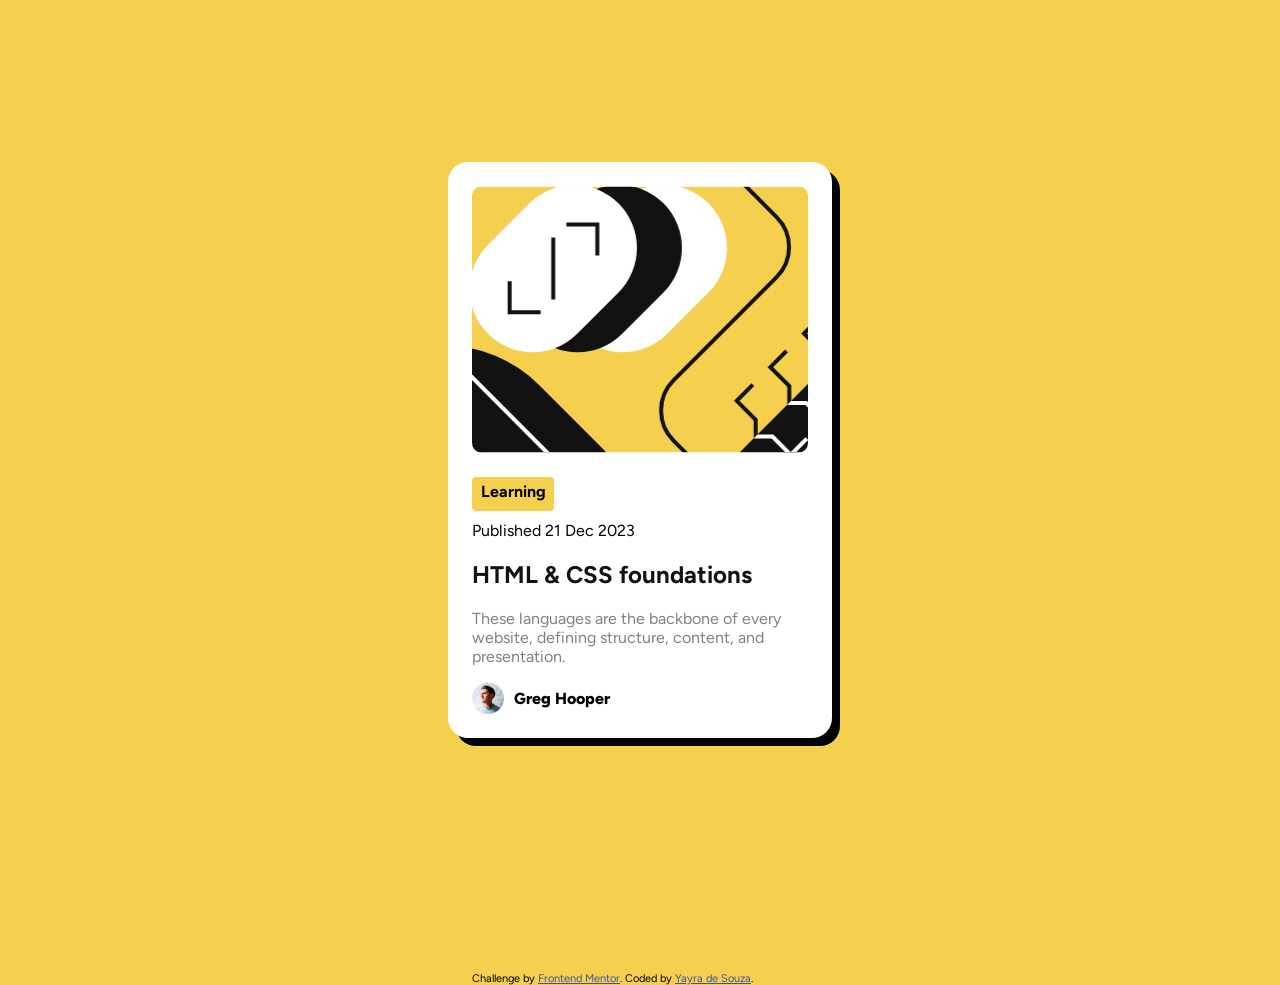
<file: index.html>
<!DOCTYPE html>
<html lang="en">
<head>
  <meta charset="UTF-8">
  <meta name="viewport" content="width=device-width, initial-scale=1.0"> <!-- displays site properly based on user's device -->

  <link rel="icon" type="image/png" sizes="32x32" href="./assets/images/favicon-32x32.png">
  <link rel="stylesheet" href="./style/style.css">
  
  <title>Frontend Mentor | Blog preview card</title>

  <link rel="preconnect" href="https://fonts.googleapis.com">
  <link rel="preconnect" href="https://fonts.gstatic.com" crossorigin>
  <link href="https://fonts.googleapis.com/css2?family=Figtree:ital,wght@0,300..900;1,300..900&display=swap" rel="stylesheet">

  <!-- Feel free to remove these styles or customise in your own stylesheet 👍 -->
  <style>
    .attribution { font-size: 11px; text-align: center; 
    position: absolute;
    top: 90vh;
    }
    .attribution a { color: hsl(228, 45%, 44%); }
  </style>
</head>
<body>
  <div class="container">
  <div class="illustration">
  </div>
  <div class="section">
  <div class="button">
  <strong>Learning</strong>
  </div>
  <div class="published">
  Published 21 Dec 2023
  <div>
  <h2>
  HTML & CSS foundations
</h2>

  <P>
  These languages are the backbone of every website, defining structure, content, and presentation.
  </P>
</div>

  <div class="author">
    <div class="author_pic"></div>
  <div class="author_name"> Greg Hooper</div>
</div>
</div>
  
  <div class="attribution">
    Challenge by <a href="https://www.frontendmentor.io?ref=challenge" target="_blank">Frontend Mentor</a>. 
    Coded by <a href="#">Yayra de Souza</a>.
  </div>
</body>
</html>
</file>
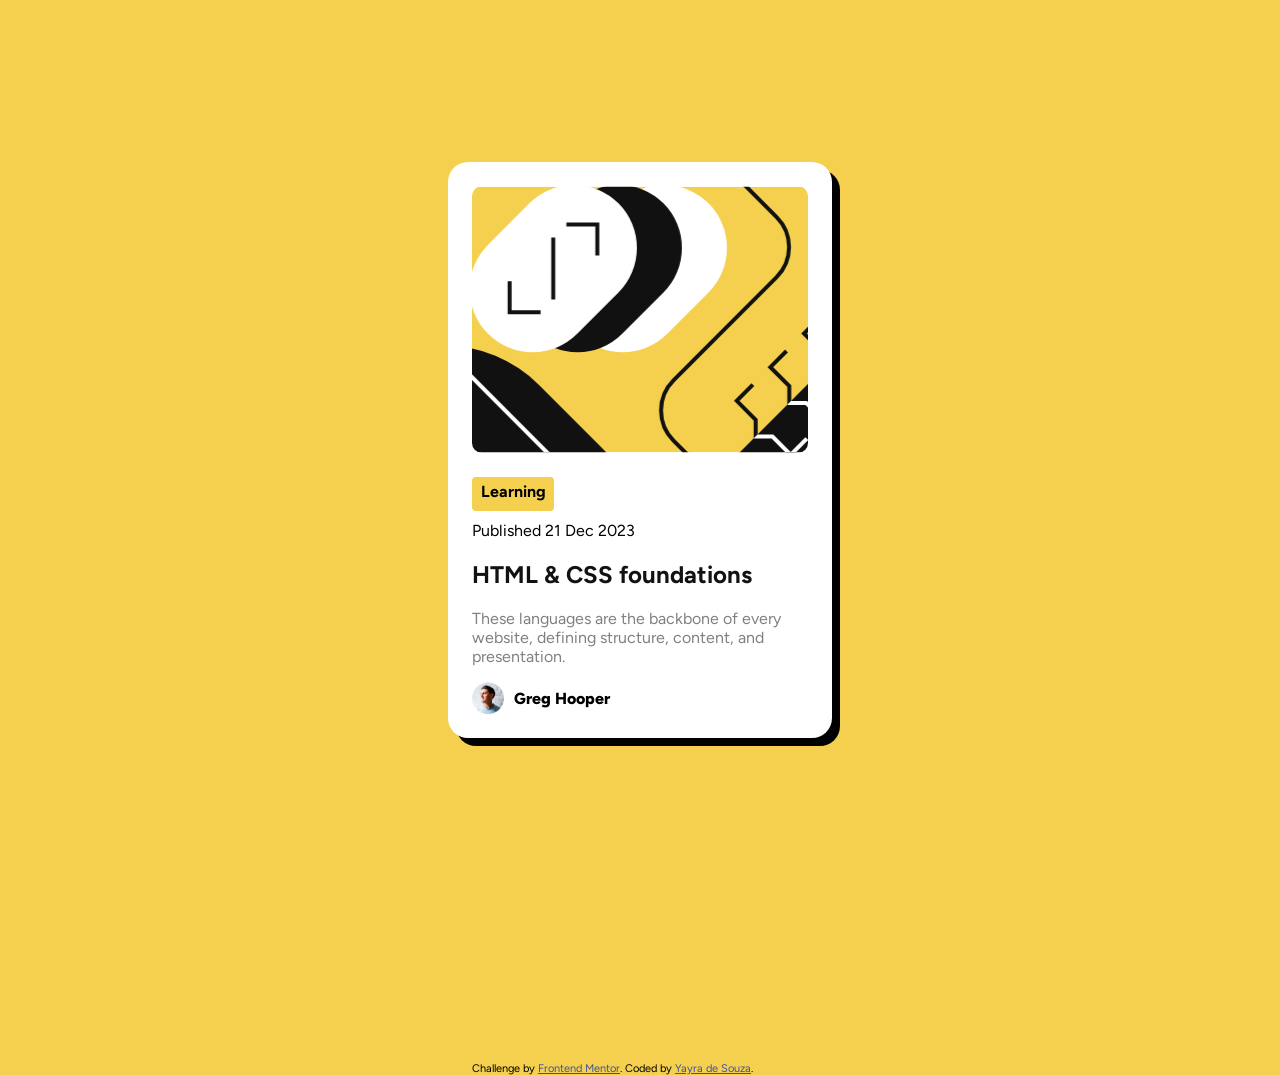
<file: blog-preview-card-main/index.html>
<!DOCTYPE html>
<html lang="en">
<head>
  <meta charset="UTF-8">
  <meta name="viewport" content="width=device-width, initial-scale=1.0"> <!-- displays site properly based on user's device -->

  <link rel="icon" type="image/png" sizes="32x32" href="./assets/images/favicon-32x32.png">
  <link rel="stylesheet" href="./style/style.css">
  
  <title>Frontend Mentor | Blog preview card</title>

  <link rel="preconnect" href="https://fonts.googleapis.com">
  <link rel="preconnect" href="https://fonts.gstatic.com" crossorigin>
  <link href="https://fonts.googleapis.com/css2?family=Figtree:ital,wght@0,300..900;1,300..900&display=swap" rel="stylesheet">

  <!-- Feel free to remove these styles or customise in your own stylesheet 👍 -->
  <style>
    .attribution { font-size: 11px; text-align: center; 
    position: absolute;
    top: 100vh;
    }
    .attribution a { color: hsl(228, 45%, 44%); }
  </style>
</head>
<body>
  <div class="container">
  <div class="illustration">
  </div>
  <div class="section">
  <div class="button">
  <strong>Learning</strong>
  </div>
  <div class="published">
  Published 21 Dec 2023
  <div>
  <h2>
  HTML & CSS foundations
</h2>

  <P>
  These languages are the backbone of every website, defining structure, content, and presentation.
  </P>
</div>

  <div class="author">
    <div class="author_pic"></div>
  <div class="author_name"> Greg Hooper</div>
</div>
</div>
  
  <div class="attribution">
    Challenge by <a href="https://www.frontendmentor.io?ref=challenge" target="_blank">Frontend Mentor</a>. 
    Coded by <a href="#">Yayra de Souza</a>.
  </div>
</body>
</html>
</file>
<file: style/style.css>
@media (max-width:375px){
    body {
        display: flex;
        flex-direction: column;
        flex-wrap: wrap;
        justify-content: center;
        background-color: hsl(47, 88%, 63%);
        font-family: "Figtree", sans-serif;
        height: 100vh;
    }

    h2 {
        color:hsl(0, 0%, 7%);
    }

    p {
        color: hsl(0, 0%, 50%);
    }

    .illustration {
        background-image: url("../assets/images/illustration-article.svg");
        background-position: top;
        background-size: cover;
        background-repeat: no-repeat;
        height:200px;
        width: 279px;
        border-radius: 10px;
    }

    .section {
        width: 279px;
    }

    .published {
        margin-top: 10px;
    }

    .container {
        background-color: hsl(0, 0%, 100%);
        max-width: 327px;
        max-height: 501px;
        display: flex;
        justify-content:center;
        flex-direction: column;
        padding: 24px;
        border-radius: 20px;
        position:absolute;
        top:50%;
        left:50%;
        transform:translate(-50%,-50%);
        box-shadow: 8px 8px;
    }

    .button {
        background-color: hsl(47, 88%, 63%);
        max-width: 73px;
        max-height: 26px;
        margin-top: 24px; 
        padding-bottom: 5px;
        border-radius: 4px;
        text-align:center;
    }
   
    .author {
        display: flex;
        flex-direction: row;
        justify-content:left;
        align-items: center;
    }
    .author_pic {
        background-image: url("../assets/images/image-avatar.webp");
        background-size: contain;
        width: 32px;
        height: 32px;
    }
    .author_name {
        text-align: justify;
        justify-content: center;
        font-weight: 800;
        padding-left: 10px;
    }
}

/*for desktop*/
@media (min-width:376px) and (max-width:1920px) {
body {
    display: flex;
    flex-direction: column;
    flex-wrap: wrap;
    justify-content: center;
    background-color: hsl(47, 88%, 63%);
    font-family: "Figtree", sans-serif;
}

h2 {
    color:hsl(0, 0%, 7%);
}

.published {
    margin-top: 10px;
}

.illustration {
    background-image: url("../assets/images/illustration-article.svg");
    background-position: top;
    background-size: cover;
    background-repeat: no-repeat;
    height:40rem;
    border-radius: 10px;
    width: 336px;
}

.section {
    width: 336px;
}
.container {
    background-color: hsl(0, 0%, 100%);
    max-width:384px;
    height: 528px;
    display: flex;
    justify-content: center;
    flex-direction: column;
    padding: 24px;
    border-radius: 20px;
    position:absolute;
    top:50%;
    left:50%;
    transform:translate(-50%,-50%);
    box-shadow: 8px 8px;

}

.container:hover {
    box-shadow: 16px 16px;

}

h2:hover {
    color:hsl(47, 88%, 63%);
}

p {
    color:hsl(0, 0%, 50%);
}

.button {
    background-color: hsl(47, 88%, 63%);
    width: 82px;
    height: 29px;
    margin-top: 24px;
    text-align: center;
    border-radius: 4px;
    padding-top: 5px;
}
.author {
    display: flex;
    flex-direction: row;
    justify-content:left;
    align-items: center;
}
.author_pic {
    background-image: url("../assets/images/image-avatar.webp");
    background-size: contain;
    width: 32px;
    height: 32px;
}

.author_name {
    text-align: justify;
    text-justify: newspaper;
    padding-left: 10px;
    font-weight: 800;
}
}
</file>
<file: blog-preview-card-main/style/style.css>
@media (max-width:375px){
    body {
        display: flex;
        flex-direction: column;
        flex-wrap: wrap;
        justify-content: center;
        background-color: hsl(47, 88%, 63%);
        font-family: "Figtree", sans-serif;
        height: 100vh;
    }

    h2 {
        color:hsl(0, 0%, 7%);
    }

    p {
        color: hsl(0, 0%, 50%);
    }

    .illustration {
        background-image: url("../assets/images/illustration-article.svg");
        background-position: top;
        background-size: cover;
        background-repeat: no-repeat;
        height:200px;
        width: 279px;
        border-radius: 10px;
    }

    .section {
        width: 279px;
    }

    .published {
        margin-top: 10px;
    }

    .container {
        background-color: hsl(0, 0%, 100%);
        max-width: 327px;
        max-height: 501px;
        display: flex;
        justify-content:center;
        flex-direction: column;
        padding: 24px;
        border-radius: 20px;
        position:absolute;
        top:50%;
        left:50%;
        transform:translate(-50%,-50%);
        box-shadow: 8px 8px;
    }

    .button {
        background-color: hsl(47, 88%, 63%);
        max-width: 73px;
        max-height: 26px;
        margin-top: 24px; 
        padding-bottom: 5px;
        border-radius: 4px;
        text-align:center;
    }
   
    .author {
        display: flex;
        flex-direction: row;
        justify-content:left;
        align-items: center;
    }
    .author_pic {
        background-image: url("../assets/images/image-avatar.webp");
        background-size: contain;
        width: 32px;
        height: 32px;
    }
    .author_name {
        text-align: justify;
        justify-content: center;
        font-weight: 800;
        padding-left: 10px;
    }
}

/*for desktop*/
@media (min-width:376px) and (max-width:1920px) {
body {
    display: flex;
    flex-direction: column;
    flex-wrap: wrap;
    justify-content: center;
    background-color: hsl(47, 88%, 63%);
    font-family: "Figtree", sans-serif;
}

h2 {
    color:hsl(0, 0%, 7%);
}

.published {
    margin-top: 10px;
}

.illustration {
    background-image: url("../assets/images/illustration-article.svg");
    background-position: top;
    background-size: cover;
    background-repeat: no-repeat;
    height:40rem;
    border-radius: 10px;
    width: 336px;
}

.section {
    width: 336px;
}
.container {
    background-color: hsl(0, 0%, 100%);
    max-width:384px;
    height: 528px;
    display: flex;
    justify-content: center;
    flex-direction: column;
    padding: 24px;
    border-radius: 20px;
    position:absolute;
    top:50%;
    left:50%;
    transform:translate(-50%,-50%);
    box-shadow: 8px 8px;

}

.container:hover {
    box-shadow: 16px 16px;

}

h2:hover {
    color:hsl(47, 88%, 63%);
}

p {
    color:hsl(0, 0%, 50%);
}

.button {
    background-color: hsl(47, 88%, 63%);
    width: 82px;
    height: 29px;
    margin-top: 24px;
    text-align: center;
    border-radius: 4px;
    padding-top: 5px;
}
.author {
    display: flex;
    flex-direction: row;
    justify-content:left;
    align-items: center;
}
.author_pic {
    background-image: url("../assets/images/image-avatar.webp");
    background-size: contain;
    width: 32px;
    height: 32px;
}

.author_name {
    text-align: justify;
    text-justify: newspaper;
    padding-left: 10px;
    font-weight: 800;
}
}
</file>
